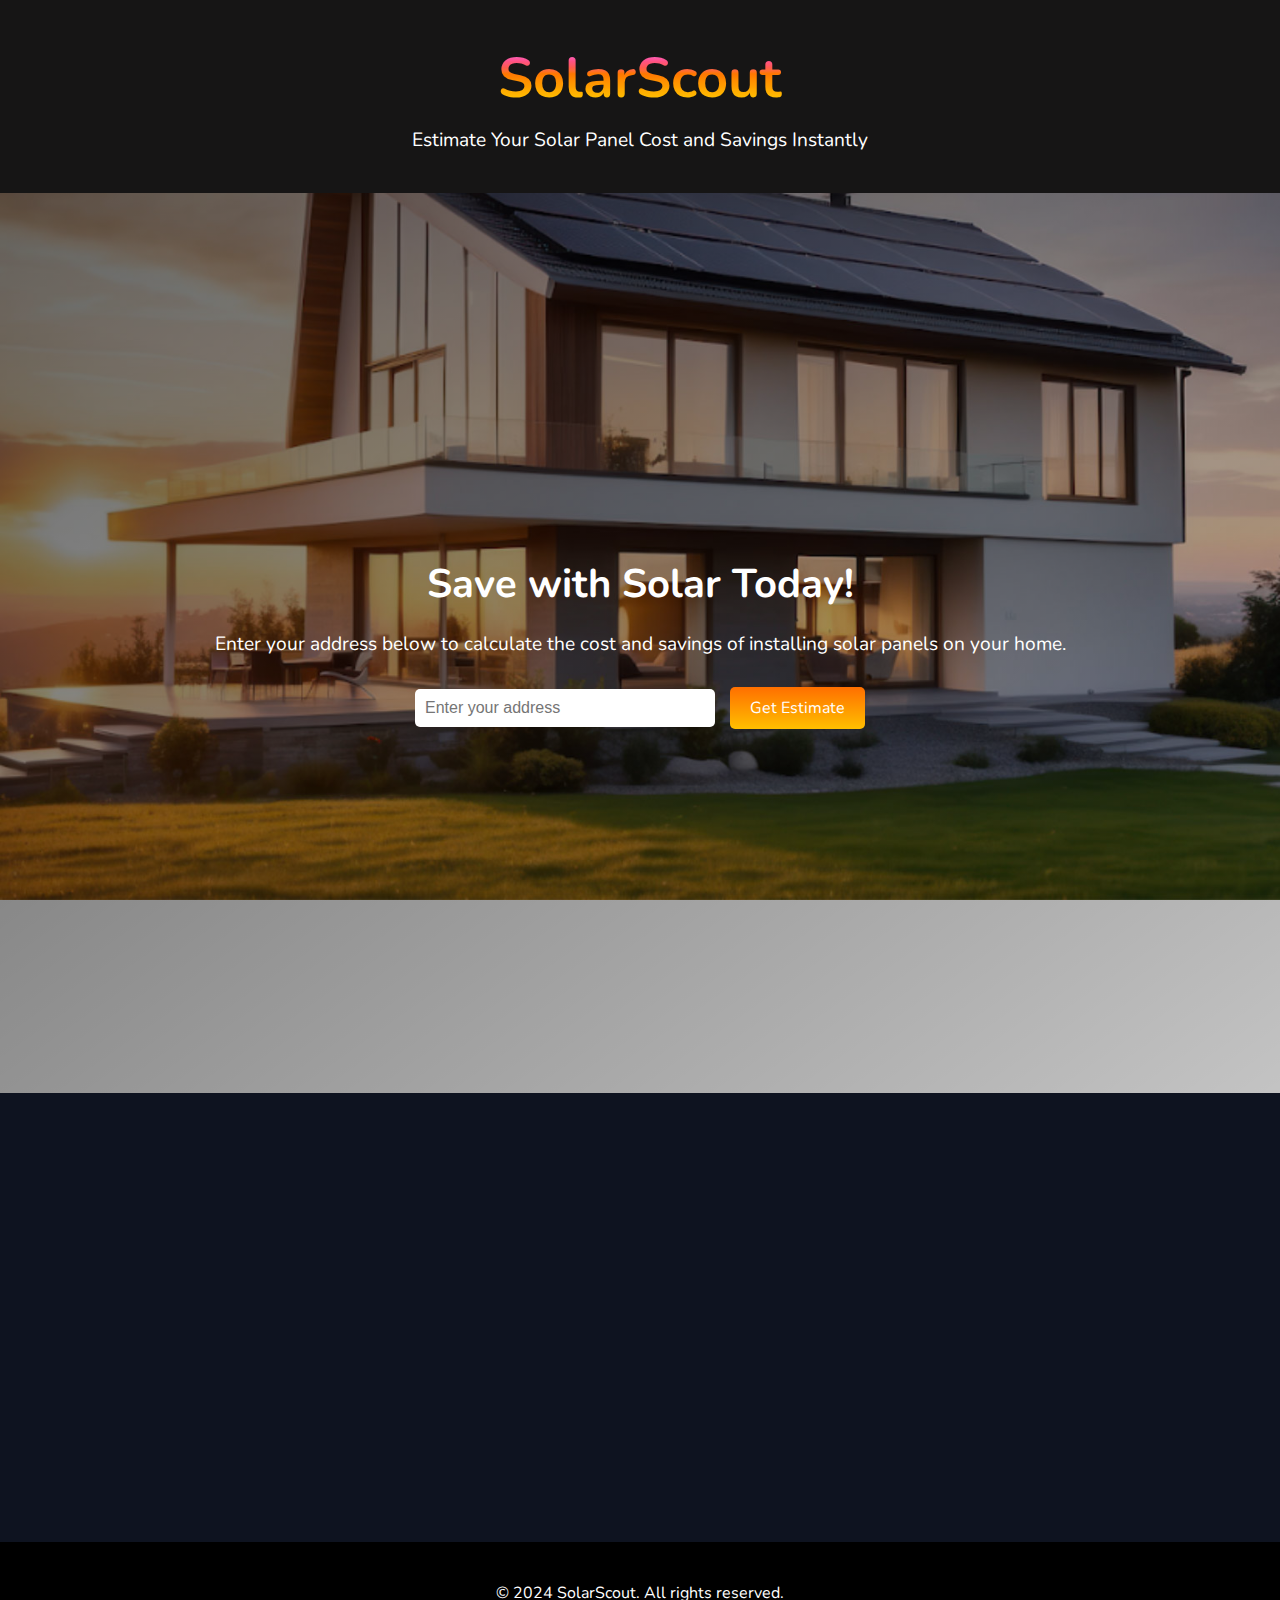
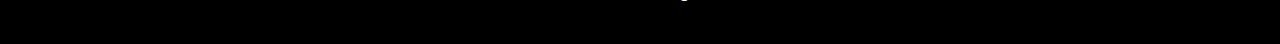
<file: index.html>
<!DOCTYPE html>
<html lang="en">
<head>
    <meta charset="UTF-8">
    <meta name="viewport" content="width=device-width, initial-scale=1.0">
    <title>SolarScout - Estimate Your Solar Savings</title>
    <link rel="preconnect" href="https://fonts.googleapis.com">
    <link rel="preconnect" href="https://fonts.gstatic.com" crossorigin>
    <link href="https://fonts.googleapis.com/css2?family=Nunito:ital,wght@0,200..1000;1,200..1000&display=swap" rel="stylesheet">
    <link href="https://fonts.googleapis.com/css2?family=Playfair+Display:wght@700&family=Lora&display=swap" rel="stylesheet">
    <link rel="stylesheet" href="style.css">
</head>
<body>
    <header>
        <div class="container">
            <h1>SolarScout</h1>
            <p>Estimate Your Solar Panel Cost and Savings Instantly</p>
        </div>
    </header>

    <section class="hero">
        <div class="container">
            <h2>Save with Solar Today!</h2>
            <p>Enter your address below to calculate the cost and savings of installing solar panels on your home.</p>
            <form id="solar-form" action="estimate.html" method="get">
                <input type="text" id="address" placeholder="Enter your address" required>
                <button type="submit" class="estimate-btn">Get Estimate</button>
            </form>
        </div>
    </section>

    <section class="features">
        <div class="container">
            <div class="feature" data-aos="fade-up" data-aos-duration="600" data-aos-delay="0">
                <h3>Accurate Estimates</h3>
                <p>Get real-time cost and savings estimates based on your location and energy needs.</p>
            </div>
            <div class="feature" data-aos="fade-up" data-aos-duration="600" data-aos-delay="0">
                <h3>Eco-Friendly</h3>
                <p>Switch to clean energy and reduce your carbon footprint.</p>
            </div>
            <div class="feature" data-aos="fade-up" data-aos-duration="600" data-aos-delay="0">
                <h3>Save Money</h3>
                <p>Discover how much you can save with solar power over time.</p>
            </div>
        </div>
    </section>

    <footer>
        <div class="container">
            <p>&copy; 2024 SolarScout. All rights reserved.</p>
        </div>
    </footer>

    <script src="https://cdn.jsdelivr.net/npm/aos@2.3.4/dist/aos.js"></script>
    <script>
        AOS.init();
    </script>
</body>
</html>
</file>
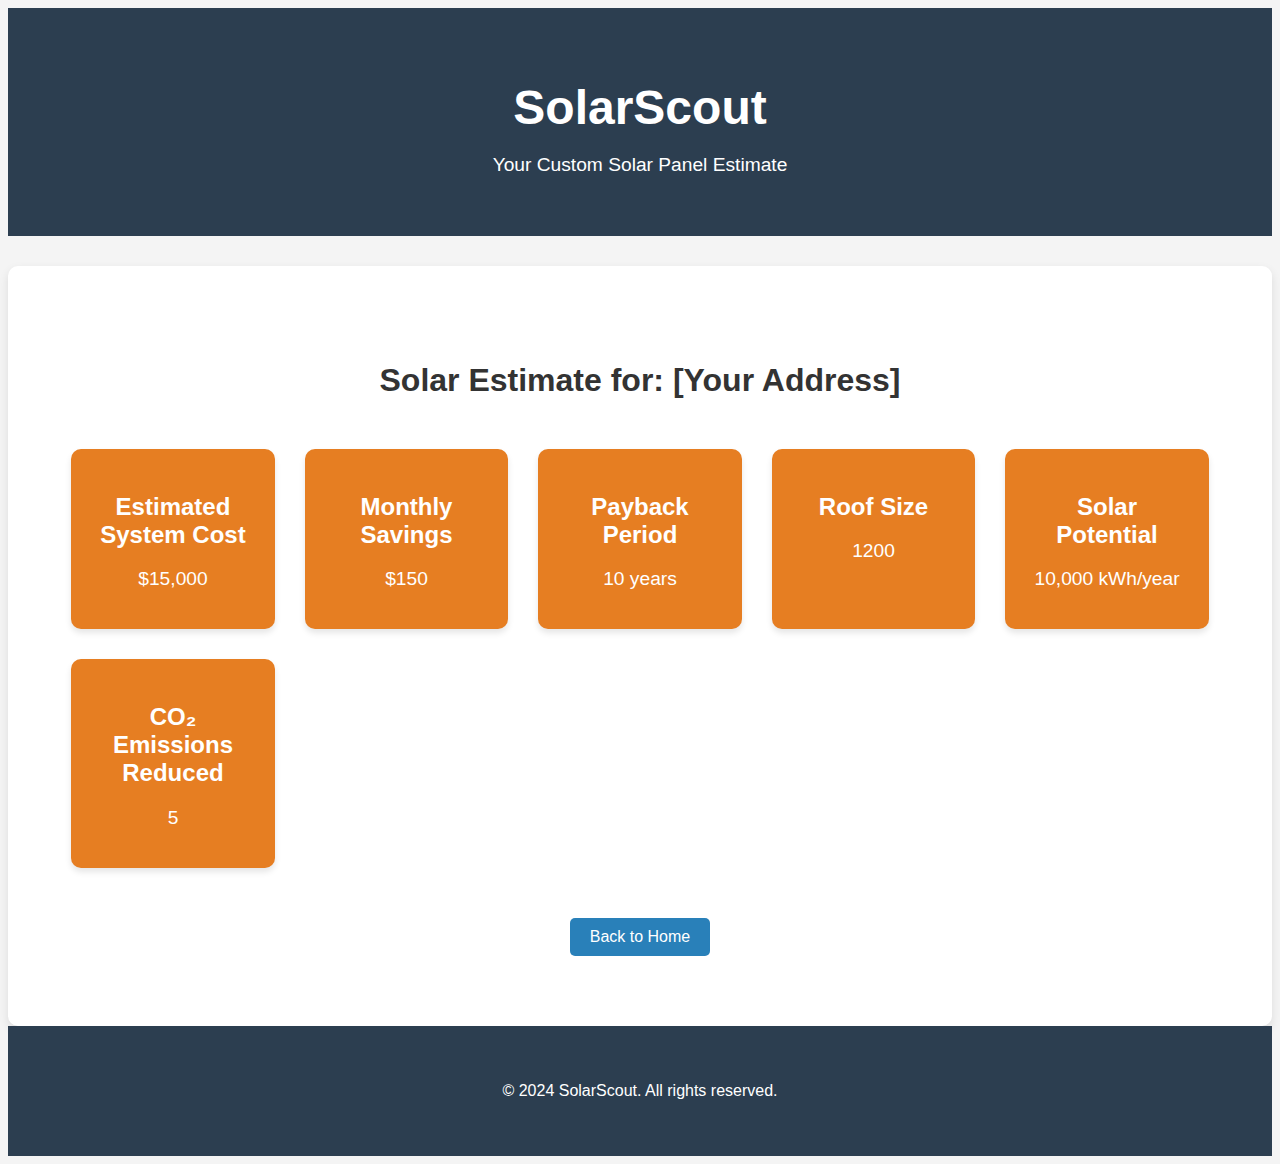
<file: estimate.html>
<!DOCTYPE html>
<html lang="en">
<head>
    <meta charset="UTF-8">
    <meta name="viewport" content="width=device-width, initial-scale=1.0">
    <title>SolarScout - Your Solar Estimate</title>
    <link rel="stylesheet" href="styles.css">
</head>
<body>
    <header>
        <div class="container">
            <h1>SolarScout</h1>
            <p>Your Custom Solar Panel Estimate</p>
        </div>
    </header>

    <section class="estimate-summary">
        <div class="container">
            <h2>Solar Estimate for: <span id="user-address">[Address Here]</span></h2>
            <div class="summary-grid">
                <div class="summary-item">
                    <h3>Estimated System Cost</h3>
                    <p id="system-cost">$[System Cost]</p>
                </div>
                <div class="summary-item">
                    <h3>Monthly Savings</h3>
                    <p id="monthly-savings">$[Monthly Savings]</p>
                </div>
                <div class="summary-item">
                    <h3>Payback Period</h3>
                    <p id="payback-period">[Payback Period] years</p>
                </div>
                <div class="summary-item">
                    <h3>Roof Size</h3>
                    <p id="roof-size">[Roof Size] sq ft</p>
                </div>
                <div class="summary-item">
                    <h3>Solar Potential</h3>
                    <p id="solar-potential">[Solar Potential] kWh/year</p>
                </div>
                <div class="summary-item">
                    <h3>CO₂ Emissions Reduced</h3>
                    <p id="co2-reduction">[CO₂ Reduction] tons/year</p>
                </div>
            </div>
            <button class="back-button" onclick="window.location.href='index.html'">Back to Home</button>
        </div>
    </section>

    <footer>
        <div class="container">
            <p>&copy; 2024 SolarScout. All rights reserved.</p>
        </div>
    </footer>

    <script>
        // Example JavaScript for inserting data dynamically
        document.addEventListener('DOMContentLoaded', function () {
            // Replace with actual values fetched from Google Solar API or backend
            document.getElementById('user-address').innerText = localStorage.getItem('userAddress') || '[Your Address]';
            document.getElementById('system-cost').innerText = '$15,000'; // Example value
            document.getElementById('monthly-savings').innerText = '$150'; // Example value
            document.getElementById('payback-period').innerText = '10 years'; // Example value
            document.getElementById('roof-size').innerText = '1200'; // Example value
            document.getElementById('solar-potential').innerText = '10,000 kWh/year'; // Example value
            document.getElementById('co2-reduction').innerText = '5'; // Example value
        });
    </script>
</body>
</html>
</file>
<file: style.css>
/* General Styles */
* {
    margin: 0;
    padding: 0;
    box-sizing: border-box;
}

body {
    font-family: 'Nunito', serif;
    background-color: #f4f4f4;
    color: #333;
}

.container {
    width: 90%;
    max-width: 1200px;
    margin: 0 auto;
    padding: 20px;
}

/* Header */
header {
    background-color: #161515;
    color: #fff;
    padding: 20px 0;
    text-align: center;
}

header h1 {
    font-family: 'Nunito', serif;
    font-size: 3.5rem;
    margin-bottom: 10px;
    background-color: white;
    background-image: linear-gradient(
    180deg,
    hsl(220deg 100% 71%) 0%,
    hsl(236deg 97% 77%) 3%,
    hsl(258deg 87% 76%) 7%,
    hsl(280deg 75% 72%) 10%,
    hsl(301deg 64% 67%) 14%,
    hsl(318deg 88% 69%) 17%,
    hsl(327deg 100% 69%) 21%,
    hsl(335deg 100% 67%) 25%,
    hsl(343deg 100% 66%) 28%,
    hsl(353deg 100% 67%) 32%,
    hsl(5deg 100% 65%) 36%,
    hsl(17deg 100% 60%) 40%,
    hsl(28deg 100% 50%) 44%,
    hsl(30deg 100% 50%) 48%,
    hsl(33deg 100% 50%) 52%,
    hsl(35deg 100% 50%) 56%,
    hsl(37deg 100% 50%) 61%,
    hsl(40deg 100% 50%) 65%,
    hsl(42deg 100% 50%) 70%,
    hsl(44deg 100% 50%) 74%,
    hsl(46deg 100% 50%) 79%,
    hsl(48deg 100% 50%) 84%,
    hsl(51deg 100% 50%) 89%,
    hsl(53deg 100% 50%) 94%,
    hsl(55deg 100% 50%) 100%
  );
    background-clip: text;
    -webkit-text-fill-color: transparent;
   
}

header p {
    font-family: 'Nunito', serif;
    font-size: 1.2rem;
}

/* Hero Section with Parallax */
.hero {
    background-image: url('indexBackground.jpg');
    background-attachment: fixed;
    background-position: center;
    background-size: cover;
    height: 100vh;
    color: #fff;
    display: flex;
    align-items: center;
    justify-content: center;
    position: relative;
    text-align: center;
}

.hero::before {
    content: '';
    position: absolute;
    top: 0;
    left: 0;
    width: 100%;
    height: 100%;
    background: linear-gradient(to bottom right, rgba(0, 0, 0, 0.6), rgba(0, 0, 0, 0.2));
    z-index: 1;
}

.hero .container {
    z-index: 2;
}

.hero h2 {
    font-family: 'Nunito', serif;
    font-size: 2.5rem;
    margin-bottom: 20px;
}

.hero p {
    font-size: 1.2rem;
    margin-bottom: 30px;
}

/* Form Styling */
.hero form {
    display: flex;
    justify-content: center;
    align-items: center;
    gap: 15px;
}

.hero input {
    padding: 10px;
    font-size: 1rem;
    width: 300px;
    border: none;
    border-radius: 5px;
    outline: none;
}

/* Solar Estimate Button with Image Background */
.estimate-btn {
    padding: 10px 20px;
    font-size: 1rem;
    font-family: 'Nunito', serif;
    color: #fff;
    border: none;
    border-radius: 5px;
    background: linear-gradient(180deg, #ff6f00, #ffbf00);    
    background-size: cover;
    background-position: center;
    cursor: pointer;
    position: relative;
    z-index: 1;
    transition: box-shadow 0.3s ease, transform 0.3s ease;
}

.estimate-btn:hover {
    box-shadow: 0 0 10px rgba(151, 125, 125, 0.6), 0 0 20px rgba(255, 241, 164, 0.6);
    transform: translateY(-2px);
}

/* Features Section */
.features {
    background-color: #0e1320;
    padding: 50px 0;
    text-align: center;
}

.features .feature {
    margin-bottom: 30px;
}

.features h3 {
    font-family: 'Nunito', serif;
    font-size: 1.8rem;
    color: #fff;
    margin-bottom: 10px;
}

.features p {
    font-size: 1.1rem;
    font-family: 'Nunito', serif;
    color: #ffffff;
}

/* Footer */
footer {
    background-color: #000000;
    color: #fff;
    text-align: center;
    padding: 20px 0;
}

footer p {
    font-size: 1rem;
    font-family: 'Nunito', serif;
}

/* AOS Animations */
[data-aos] {
    opacity: 0;
    transition-property: opacity, transform;
}

[data-aos="fade-up"] {
    transform: translate3d(0, 50px, 0);
}

[data-aos].aos-animate {
    opacity: 1;
    transform: translate3d(0, 0, 0);
}
</file>
<file: styles.css>
/* General Styles */
body {
    font-family: 'Arial', sans-serif;
    background-color: #f4f4f4;
    color: #333;
}

.container {
    width: 90%;
    max-width: 1200px;
    margin: 0 auto;
    padding: 20px;
}

header {
    background-color: #2c3e50;
    color: #fff;
    padding: 20px 0;
    text-align: center;
}

header h1 {
    font-size: 3rem;
    margin-bottom: 10px;
}

header p {
    font-size: 1.2rem;
}

.estimate-summary {
    background-color: #fff;
    padding: 50px 0;
    text-align: center;
    margin-top: 30px;
    border-radius: 10px;
    box-shadow: 0 4px 10px rgba(0, 0, 0, 0.1);
}

.estimate-summary h2 {
    font-size: 2rem;
    margin-bottom: 30px;
}

.summary-grid {
    display: grid;
    grid-template-columns: repeat(auto-fit, minmax(200px, 1fr));
    gap: 30px;
    padding: 20px 0;
}

.summary-item {
    background-color: #e67e22;
    color: #fff;
    padding: 20px;
    border-radius: 10px;
    box-shadow: 0 4px 6px rgba(0, 0, 0, 0.1);
}

.summary-item h3 {
    font-size: 1.5rem;
    margin-bottom: 15px;
}

.summary-item p {
    font-size: 1.2rem;
}

.back-button {
    background-color: #2980b9;
    color: #fff;
    padding: 10px 20px;
    border: none;
    border-radius: 5px;
    font-size: 1rem;
    cursor: pointer;
    margin-top: 30px;
}

.back-button:hover {
    background-color: #3498db;
}

/* Footer */
footer {
    background-color: #2c3e50;
    color: #fff;
    text-align: center;
    padding: 20px 0;
}
</file>
